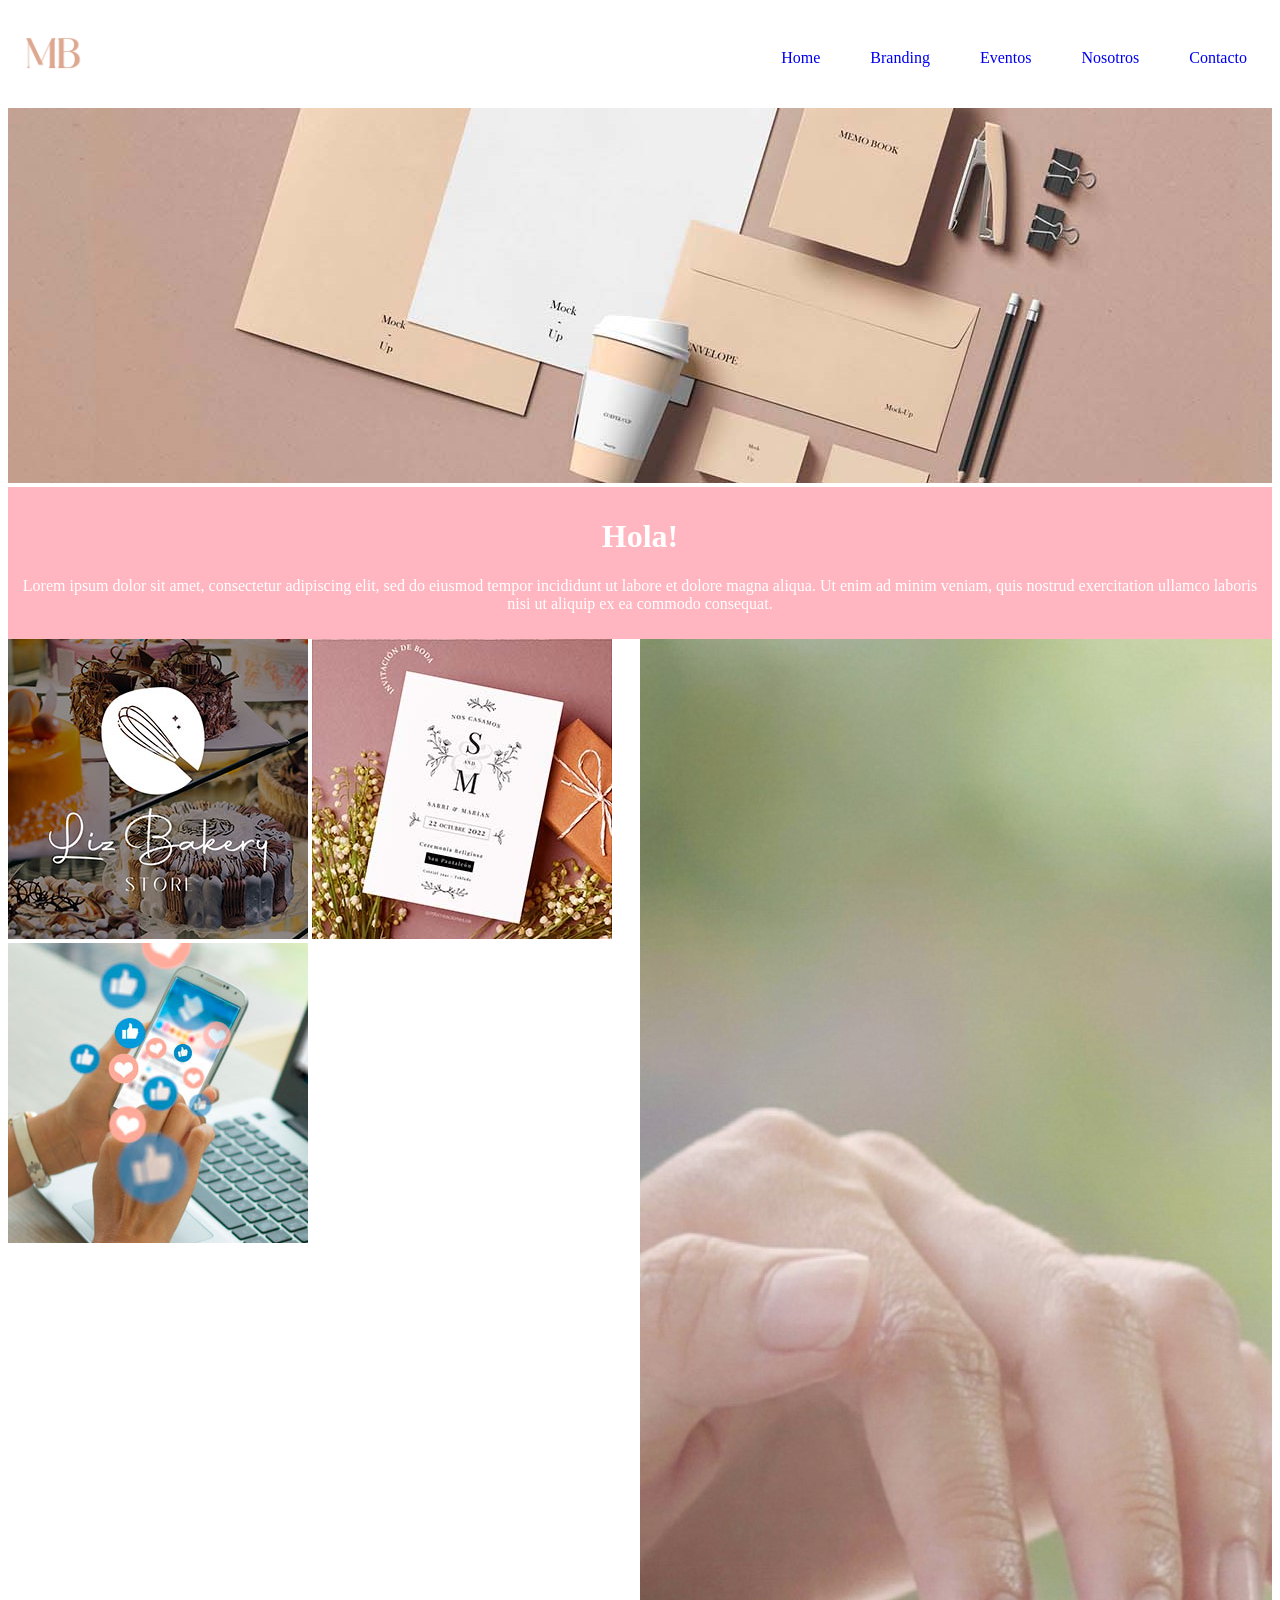
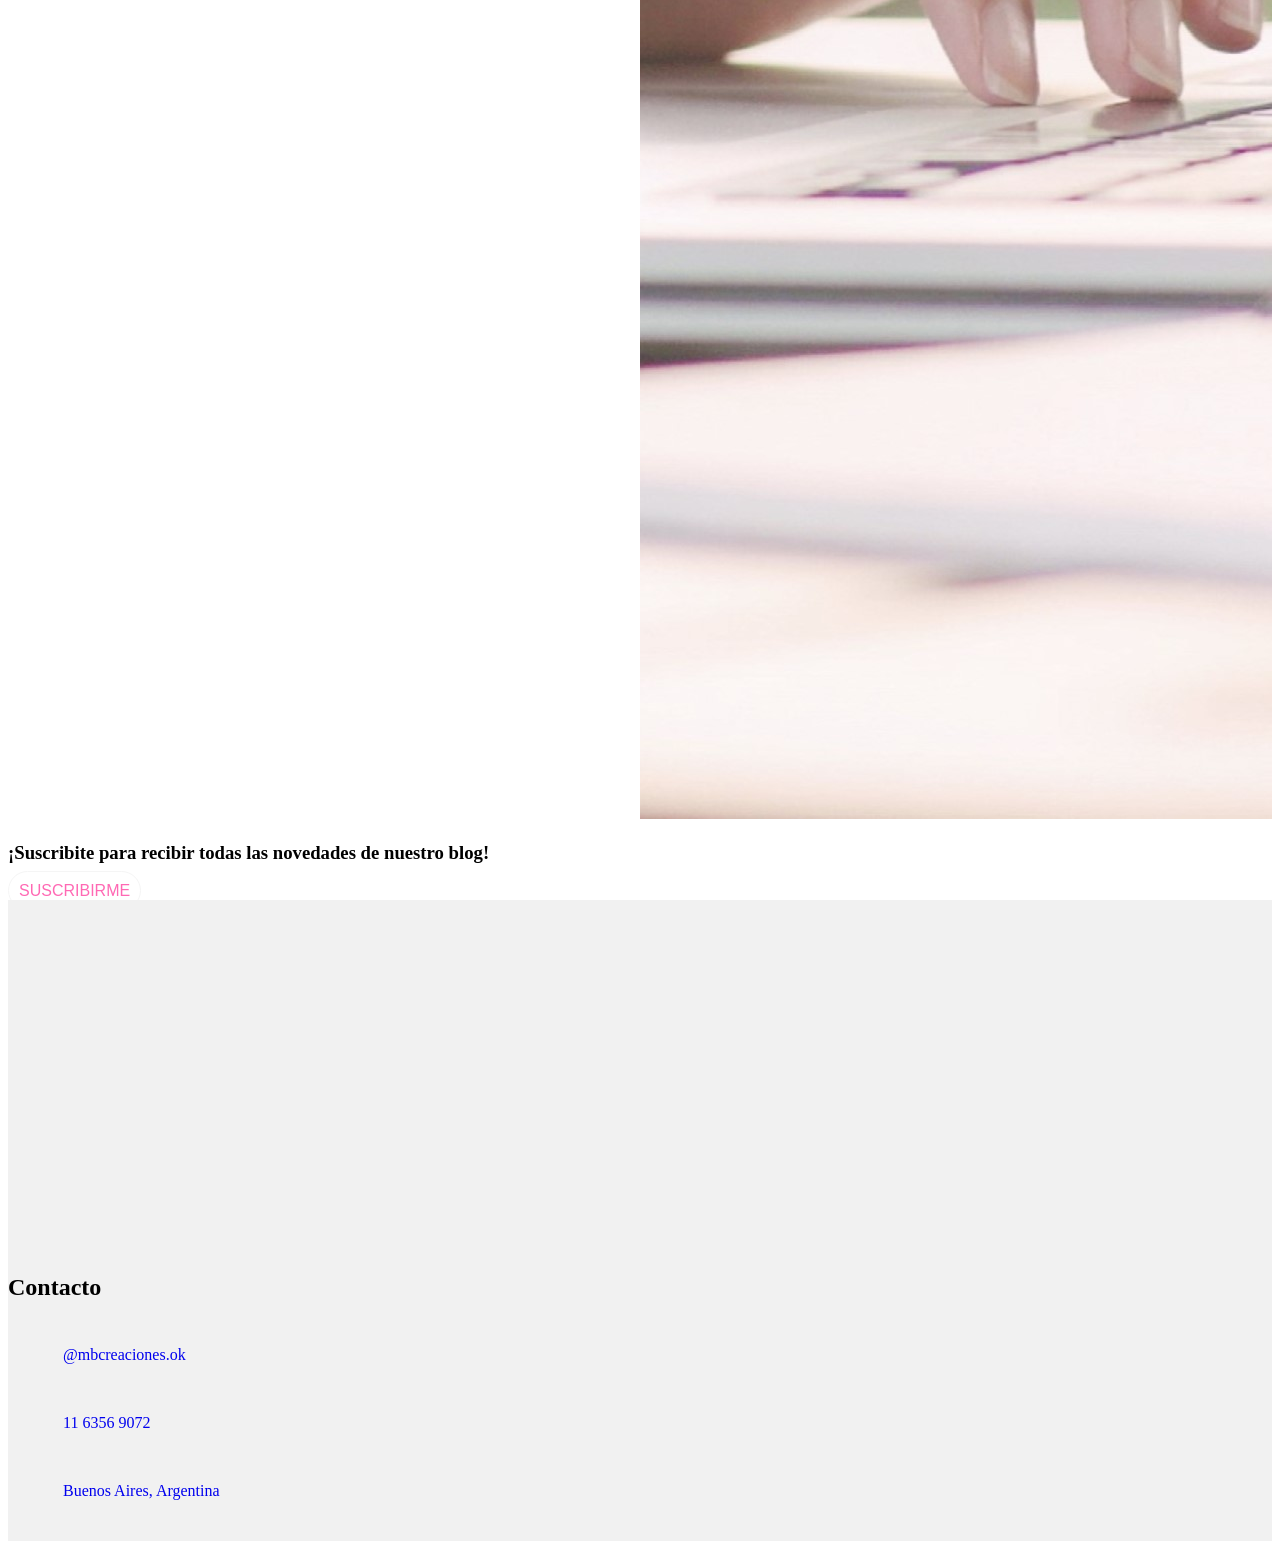
<file: index.html>
<!DOCTYPE html>
<html lang=es>
<head> 
	<meta charset="utf-8">
	<meta name="viewport" content="width=device-width, initial-scale=1">
	<meta name="keywords" content="Diseño Grafico Papeleria Branding Eventos">
	<meta name="description" content="En MB Creaciones realizamos diseño gráfico para emprendedores y eventos. Nuestros diseños son personalizados y unicos.">
	<!--CSS-->
	<link rel="stylesheet" href="css/estilos.css"/>
	<title>MB Creaciones</title>
</head>
<body>
	<!--DIV PADRE-->
	<div class="gridContainer border">
		<!--LOGO + NAV-->
	<header class=border>
		<div class=logo>
			<img src="assets/logo.png"width="70" height="70"></img>
		</div>
		<nav>
		<ul class="listadoMenu tipografiaSitio">
	        <li><a href=index.html>Home</a></li>
	        <li><a href=pages/branding.html>Branding</a></li>
			<li><a href=pages/eventos.html>Eventos</a></li>
			<li><a href=pages/nosotros.html>Nosotros</a></li>
			<li><a href=pages/contacto.html>Contacto</a></li>
		</ul>
		</nav>
	</header>
	
		<!--CIERRE LOGO + NAVv-->
		<!--IMAGEN PORTADA-->
		<div class="imagenPortada border">
			<img src="assets/portada.jpg" alt=Portada></img>
		</div>
		<!-- CIERRE IMAGEN PORTADA-->
		<!-- TEXTO BIENVENIDA -->
		<div class="textoBienvenida border">

			<h1> Hola!</h1>
			<p>Lorem ipsum dolor sit amet, consectetur adipiscing elit, sed do eiusmod tempor incididunt ut labore et dolore magna aliqua. Ut enim ad minim veniam, quis nostrud exercitation ullamco laboris nisi ut aliquip ex ea commodo consequat.</p>
		</div>
		<!-- CIERRE TEXTO BIENVENIDA -->
		<!-- SECCIONES -->
		<nav class="secciones border">
			<img class=imagenBranding src="assets/branding.jpg" alt=branding></img>
			<img class=imagenInvitaciones src="assets/invitacion.jpg" alt=invitaciones></img>
			<img class=imagenSocialMedia src="assets/socialmedia.jpg" alt=socialmedia></img>
		</nav>
		<!--CIERRE SECCIONES -->
		<!--BLOG-->
		<div class="blogImagen border">
			<img class=blogImagen src="assets/blog.jpg"></img>
		</div>
		<div class="blogTexto border">
			<h3> ¡Suscribite para recibir todas las novedades de nuestro blog!</h3> 
			<form><a class=boton href="#">Suscribirme</a></form>
		</div>

		<!--CIERRE BLOG-->
		<!--FOOTER-->
		<footer class=border>
			<div>
				<iframe src="https://snapwidget.com/embed/1005037" class="snapwidget-widget" allowtransparency="true" frameborder="0" scrolling="no" style="border:none; overflow:hidden; width:100%; height:350px"> </iframe>
			</div>
		<div>
	<h2>Contacto</h2>
	<ul class=footerEdition>
		<li><a href="#">@mbcreaciones.ok</a></li>
        <li><a href="#">11 6356 9072</a></li>
        <li><a href="#">Buenos Aires, Argentina</a></li>
     </div>

		</footer>
		<!--CIERRE FOOTER-->
</div>
    <!--CIERRE DIV PADRE-->
</body>
</html>
</file>
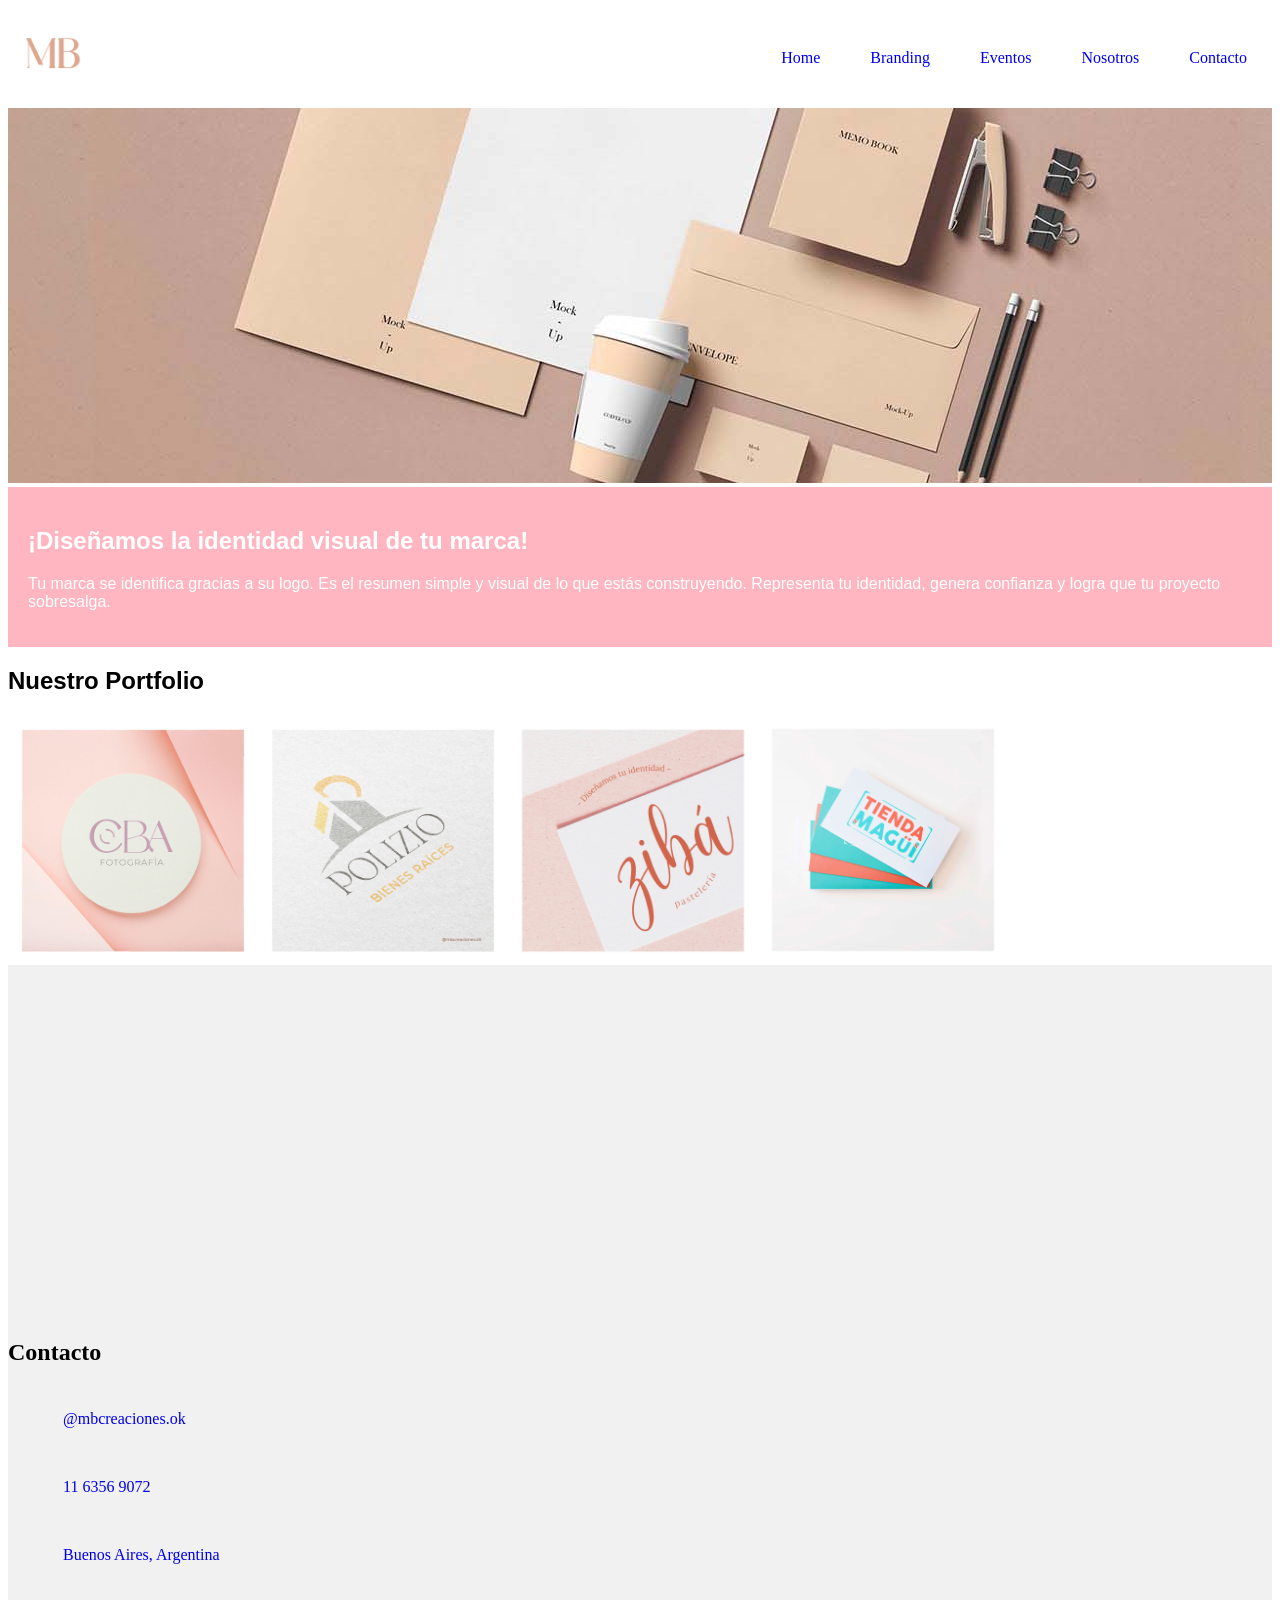
<file: pages/branding.html>
<!DOCTYPE html>
<html lang=es>
<head> 
	<meta charset="utf-8">
	<meta name="viewport" content="width=device-width, initial-scale=1">
	<meta name="keywords" content="Diseño Grafico Papeleria Branding Eventos">
	<meta name="description" content="En MB Creaciones realizamos diseño gráfico para emprendedores y eventos. Nuestros diseños son personalizados y unicos.">
	<!--MI CSS-->
	<link rel="stylesheet" href="../css/estilos.css"/>
	<title>MB Creaciones</title>
</head>
<body>
	<!--DIV PADRE-->
	<div class="gridBranding border">
		<!--LOGO + NAV-->
	<header class=border>
		<div class=logo>
			<img src="../assets/logo.png"width="70" height="70"></img>
		</div>
		<nav>
		<ul class="listadoMenu tipografiaSitio">
	        <li><a href=../index.html>Home</a></li>
	        <li><a href=branding.html>Branding</a></li>
			<li><a href=eventos.html>Eventos</a></li>
			<li><a href=nosotros.html>Nosotros</a></li>
			<li><a href=contacto.html>Contacto</a></li>
		</ul>
		</nav>
	</header>
		<!--CIERRE LOGO + NAVv-->
		<!--IMAGEN PORTADA-->
		<div class="imagenPortada border">
			<img src="../assets/portada.jpg" alt=Portada></img>
		</div>
		<!-- CIERRE IMAGEN PORTADA-->
		<!--BRANDING-->
<div class= textoBranding>
	<h2>¡Diseñamos la identidad visual de tu marca!</h2>
	<p> Tu marca se identifica gracias a su logo. Es el resumen simple y visual de lo que estás construyendo. Representa tu identidad, genera confianza y logra que tu proyecto sobresalga.</p>
</div>
<br>
<div class=tipografiaPortfolio>
	<h2>Nuestro Portfolio</h2>
</div>
<br>
<div class=imagenesPortfolio>
	<img src="../assets/logo1.jpg"width="250" height="250"></img>
	<img src="../assets/logo2.jpg"width="250" height="250"></img>
	<img src="../assets/logo3.jpg"width="250" height="250"></img>
	<img src="../assets/logo4.jpg"width="250" height="250"></img>
</div>
		<!--CIERRE FORMULARIO CONTACTO-->
		<hr>
		<!--FOOTER-->
		<footer class=border>
			<div>
				<iframe src="https://snapwidget.com/embed/1005037" class="snapwidget-widget" allowtransparency="true" frameborder="0" scrolling="no" style="border:none; overflow:hidden; width:100%; height:350px"> </iframe>
			</div>
		<div>
	<h2>Contacto</h2>
	<ul class=footerEdition>
		<li><a href="#">@mbcreaciones.ok</a></li>
        <li><a href="#">11 6356 9072</a></li>
        <li><a href="#">Buenos Aires, Argentina</a></li>
     </div>

		</footer>
		<!--CIERRE FOOTER-->
</div>
    <!--CIERRE DIV PADRE-->
</body>
</file>
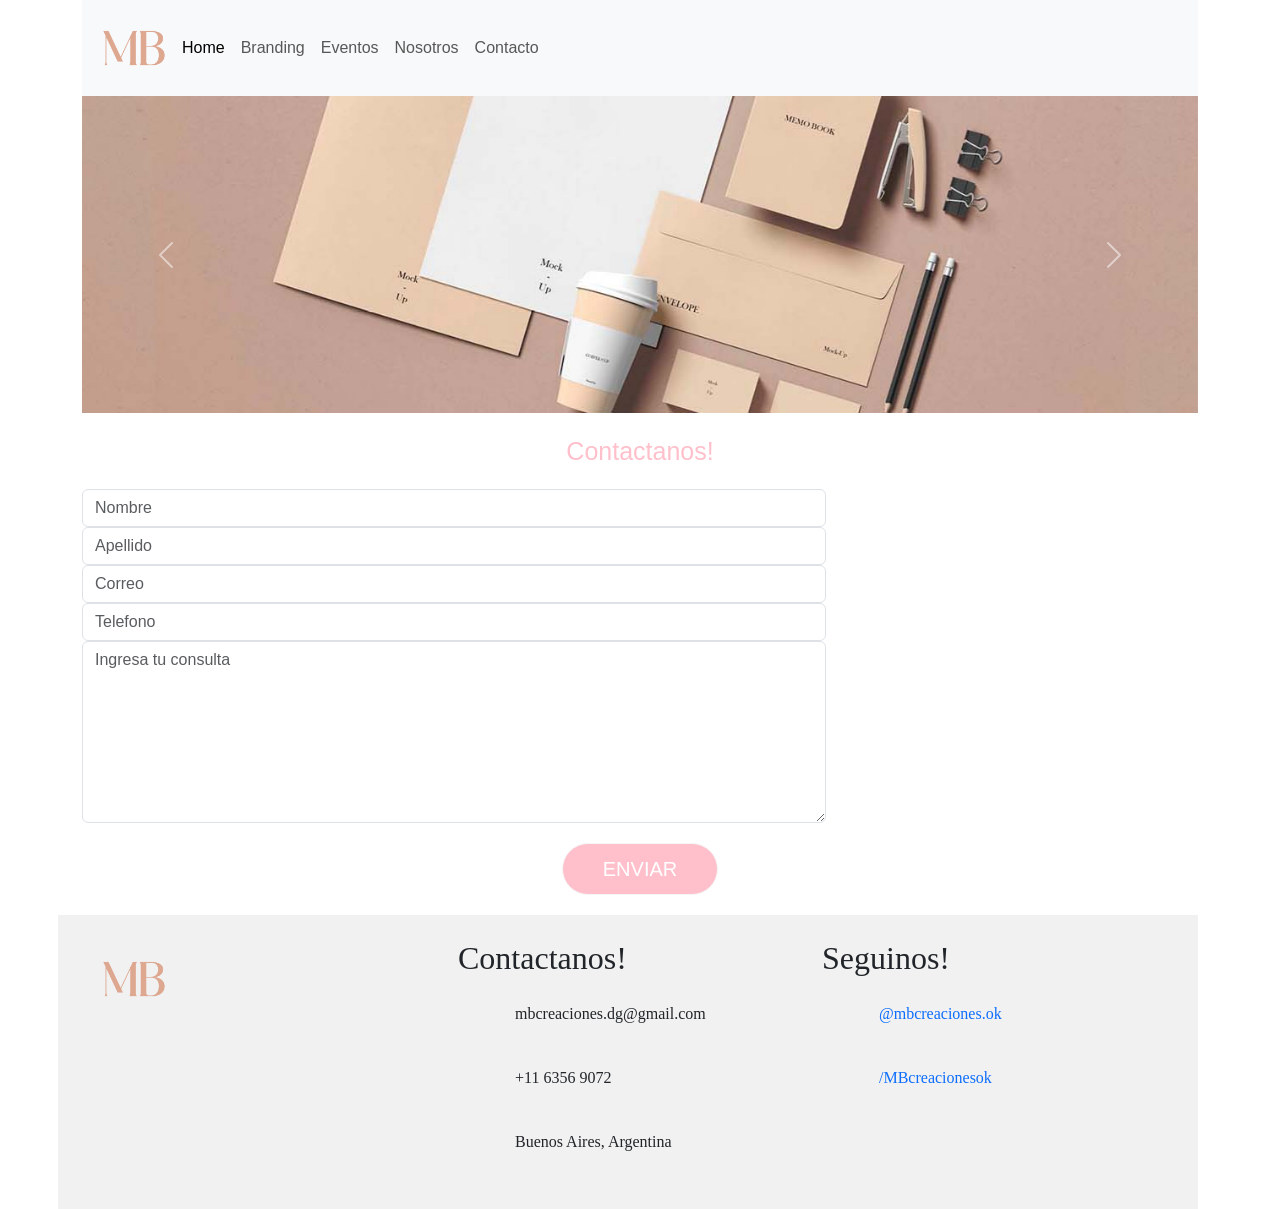
<file: pages/contacto.html>
<!DOCTYPE html>
<html lang=es>
<head> 
	<meta charset="utf-8">
	<meta name="viewport" content="width=device-width, initial-scale=1">
	<!--CSS BOOTSTRAP-->
    <link href="https://cdn.jsdelivr.net/npm/bootstrap@5.1.3/dist/css/bootstrap.min.css" rel="stylesheet" integrity="sha384-1BmE4kWBq78iYhFldvKuhfTAU6auU8tT94WrHftjDbrCEXSU1oBoqyl2QvZ6jIW3" crossorigin="anonymous">
	<!--MI CSS-->
	<link rel="stylesheet" href="../css/estilos.css"/>
	<title>MB Creaciones</title>
</head>

<body>
	<!-- CONTAINER: ROW (INFINITAS) - COL (12)-->
	<div class="container tipografias">
		<!--LOGO+NAV-->
		<header class=row>
			<div class="col-12 col-lg-12">
				<nav class="navbar navbar-expand-lg navbar-light bg-light">
                <div class="container-fluid">
                <img src="../assets/logo.png" width="80"></img>
                <button class="navbar-toggler" type="button" data-bs-toggle="collapse" data-bs-target="#navbarNavAltMarkup" aria-controls="navbarNavAltMarkup" aria-expanded="false" aria-label="Toggle navigation">
                <span class="navbar-toggler-icon"></span>
                </button>
                <div class="collapse navbar-collapse" id="navbarNavAltMarkup">
                <div class="navbar-nav">
                <a class="nav-link active" aria-current="page" href="../index.html">Home</a>
                <a class="nav-link" href="branding.html">Branding</a>
                <a class="nav-link" href="eventos.html">Eventos</a>
                <a class="nav-link" href="nosotros.html">Nosotros</a>
                <a class="nav-link" href="contacto.html">Contacto</a>
                </div> </div> </div>
                </nav>	
			</div>
		</header>
		<!--CARROUSEL-->
		<div class=row>
			<div class="col-12 col-lg-12">
				<div id="carouselExampleFade" class="carousel slide carousel-fade" data-bs-ride="carousel">
                <div class="carousel-inner">
                <div class="carousel-item active">
                <img src="../assets/portada.jpg" class="d-block w-100" alt="papelería">
                </div>
                <div class="carousel-item">
                <img src="../assets/portada2.jpg" class="d-block w-100" alt="papelería">
                </div>
                <div class="carousel-item">
                <img src="../assets/portada3.jpg" class="d-block w-100" alt="papelería">
                </div>
                </div>
                <button class="carousel-control-prev" type="button" data-bs-target="#carouselExampleFade" data-bs-slide="prev">
                <span class="carousel-control-prev-icon" aria-hidden="true"></span>
                <span class="visually-hidden">Previous</span>
                </button>
                <button class="carousel-control-next" type="button" data-bs-target="#carouselExampleFade" data-bs-slide="next">
                <span class="carousel-control-next-icon" aria-hidden="true"></span>
                <span class="visually-hidden">Next</span>
                </button>
            </div>
		</div> 

	<!--AGREGANDO FORMULARIO CONTACTO-->
	
<div class="container containerContacto">
    <div class="row">
        <div class="col-md-12">
            <div class="well well-sm">
                <form class="form-horizontal" method="post">
                    <fieldset>
                        <legend class="text-center header" id="textoContacto">Contactanos!</legend>

                        <div class="form-group">
                            <div class="col-md-8">
                                <input id="fname" name="name" type="text" placeholder="Nombre" class="form-control">
                            </div>
                        </div>
                        <div class="form-group">
                            <div class="col-md-8">
                                <input id="lname" name="name" type="text" placeholder="Apellido" class="form-control">
                            </div>
                        </div>

                        <div class="form-group">
                            <div class="col-md-8">
                                <input id="email" name="email" type="text" placeholder="Correo" class="form-control">
                            </div>
                        </div>

                        <div class="form-group">
                            <div class="col-md-8">
                                <input id="phone" name="phone" type="text" placeholder="Telefono" class="form-control">
                            </div>
                        </div>

                        <div class="form-group">
                            <div class="col-md-8">
                                <textarea class="form-control" id="message" name="message" placeholder="Ingresa tu consulta" rows="7"></textarea>
                            </div>
                        </div>

                        <div class="form-group">
                            <div class="col-md-12 text-center">
                                <button type="submit" class="btn btn-primary btn-lg" id="btn">Enviar</button>
                            </div>
                        </div>
                    </fieldset>
                </form>
            </div>
        </div>
    </div>
</div>


<br>
<!-- FOOTER-->

		<footer class="row overFlow cssFooter p-4">
			<!--LOGO-->
			<div class="col-12 col-lg-4">
			<img src="../assets/logo.png" width="80"></img>
			</div>
			<!--Información de contacto-->
			<div class="col-12 col-lg-4">
			<h2>Contactanos!</h2>
			<ul class=cssUl1>
				<li><a>mbcreaciones.dg@gmail.com</a></li>
				<li><a>+11 6356 9072</a></li>
				<li><a>Buenos Aires, Argentina</a></li>
			</div>
			<div class="col-12 col-lg-4">
			
			<h2>Seguinos!</h2>
			<ul class=cssUl2>
				<li><a href="#">@mbcreaciones.ok</a></li>
				<li><a href="#">/MBcreacionesok</a></li>
			</div>
		</footer>
	</div>
	<!--JS BOOTSTRAP-->
	<script src="https://cdn.jsdelivr.net/npm/bootstrap@5.1.3/dist/js/bootstrap.bundle.min.js" integrity="sha384-ka7Sk0Gln4gmtz2MlQnikT1wXgYsOg+OMhuP+IlRH9sENBO0LRn5q+8nbTov4+1p" crossorigin="anonymous">
	</script>
</body>
</html>
</file>
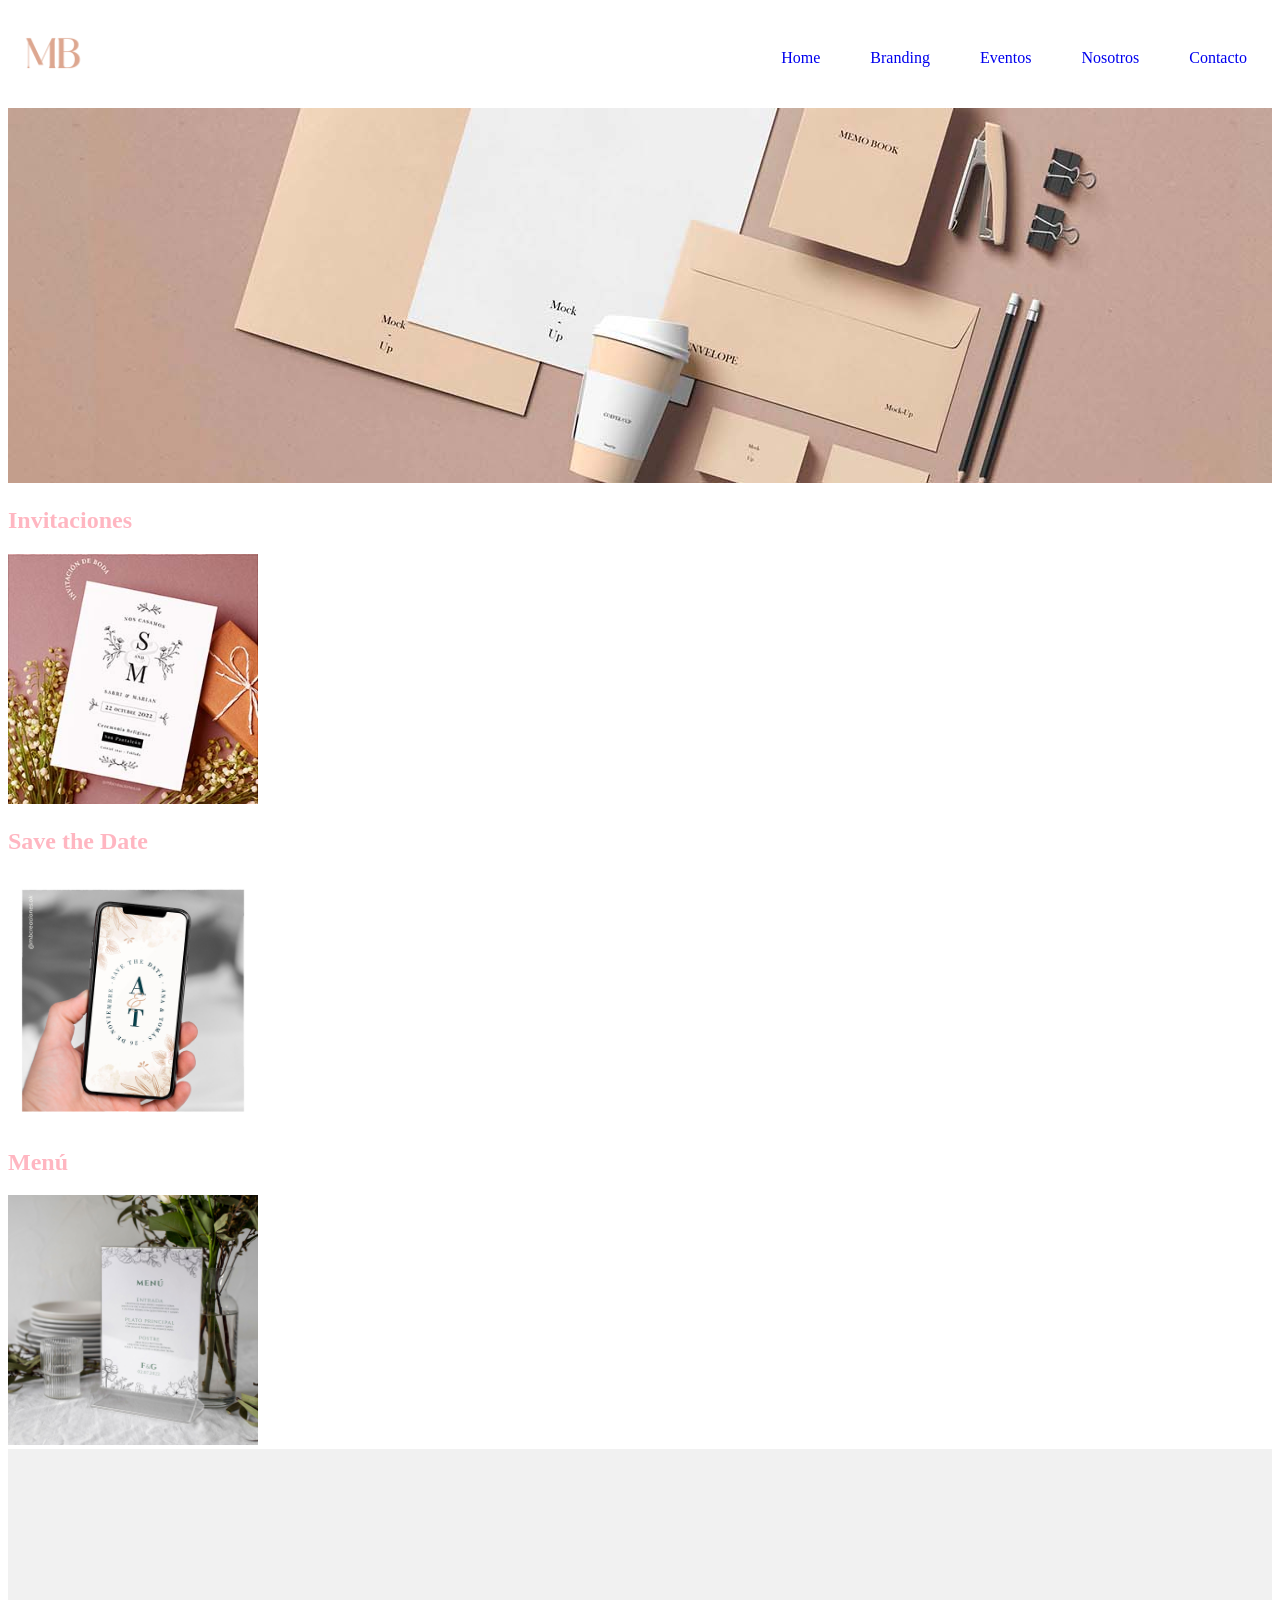
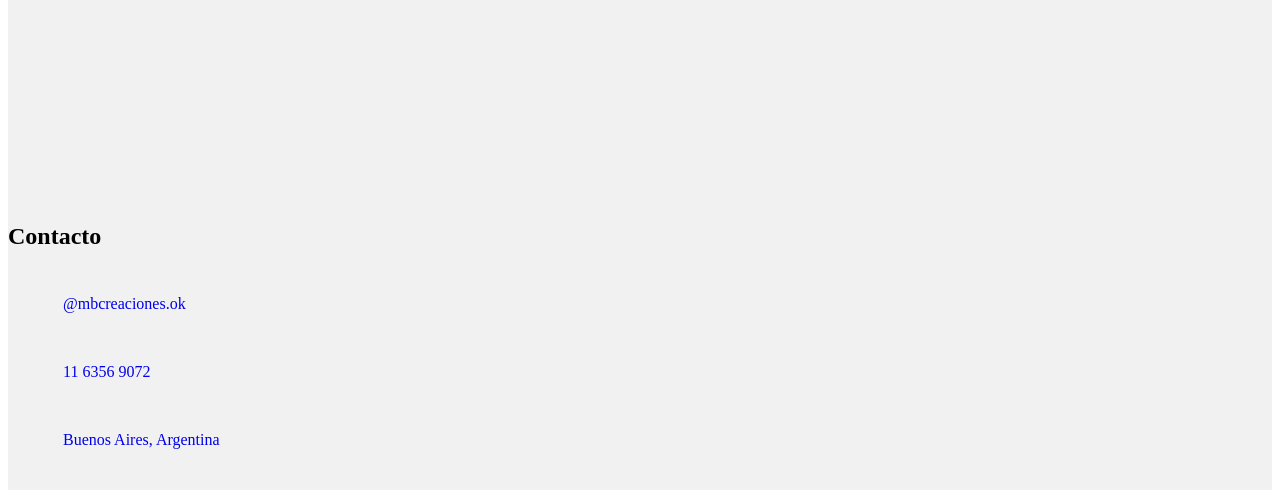
<file: pages/eventos.html>
<!DOCTYPE html>
<html lang=es>
<head> 
	<meta charset="utf-8">
	<meta name="viewport" content="width=device-width, initial-scale=1">
    <meta name="keywords" content="Diseño Grafico Papeleria Branding Eventos">
    <meta name="description" content="En MB Creaciones realizamos diseño gráfico para emprendedores y eventos. Nuestros diseños son personalizados y unicos.">
	<!--CSS-->
	<link rel="stylesheet" href="../css/estilos.css"/>
	<title>MB Creaciones</title>
</head>

<body>
	<!--DIV PADRE-->
	<div class="gridEventos border">
		<!--LOGO + NAV-->
	<header class=border>
		<div class=logo>
			<img src="../assets/logo.png"width="70" height="70"></img>
		</div>
		<nav>
		<ul class="listadoMenu tipografiaSitio">
	        <li><a href=../index.html>Home</a></li>
	        <li><a href=branding.html>Branding</a></li>
			<li><a href=eventos.html>Eventos</a></li>
			<li><a href=nosotros.html>Nosotros</a></li>
			<li><a href=contacto.html>Contacto</a></li>
		</ul>
		</nav>
	</header>
		<!--CIERRE LOGO + NAVv-->
		<!--IMAGEN PORTADA-->
		<div class="imagenPortada border">
			<img src="../assets/portada.jpg" alt=Portada></img>
		</div>
		<!-- CIERRE IMAGEN PORTADA-->
		<!--EVENTOS-->
<section class=eventosImagenes>
<nav>
	<h2>Invitaciones</h2>
	<img src="../assets/invitacion.jpg"width="250" height="250"></img>
	<h2>Save the Date</h2>
	<img src="../assets/save.jpg"width="250" height="250"></img>
	<h2>Menú</h2>
	<img src="../assets/menu.jpg"width="250" height="250"></img>
</nav>
</section>
		<!--CIERRE EVENTOS-->
		<!--FOOTER-->
		<footer class=border>
			<div>
				<iframe src="https://snapwidget.com/embed/1005037" class="snapwidget-widget" allowtransparency="true" frameborder="0" scrolling="no" style="border:none; overflow:hidden; width:100%; height:350px"> </iframe>
			</div>
		<div>
	<h2>Contacto</h2>
	<ul class=footerEdition>
		<li><a href="#">@mbcreaciones.ok</a></li>
        <li><a href="#">11 6356 9072</a></li>
        <li><a href="#">Buenos Aires, Argentina</a></li>
     </div>

		</footer>
		<!--CIERRE FOOTER-->
</div>
    <!--CIERRE DIV PADRE-->
</body>
</file>
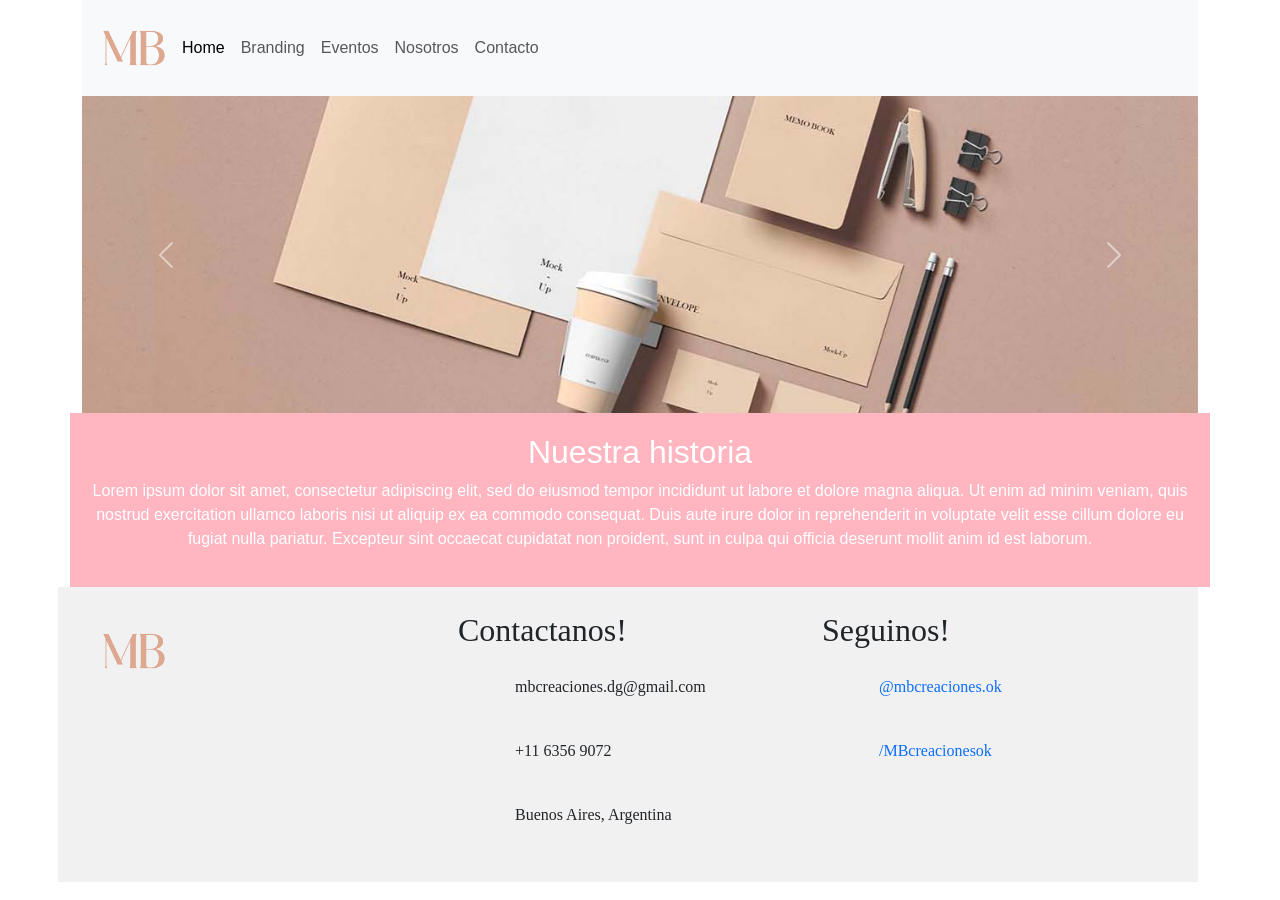
<file: pages/nosotros.html>
<!DOCTYPE html>
<html lang=es>
<head> 
	<meta charset="utf-8">
	<meta name="viewport" content="width=device-width, initial-scale=1">
	<!--CSS BOOTSTRAP-->
    <link href="https://cdn.jsdelivr.net/npm/bootstrap@5.1.3/dist/css/bootstrap.min.css" rel="stylesheet" integrity="sha384-1BmE4kWBq78iYhFldvKuhfTAU6auU8tT94WrHftjDbrCEXSU1oBoqyl2QvZ6jIW3" crossorigin="anonymous">
	<!--MI CSS-->
	<link rel="stylesheet" href="../css/estilos.css"/>
	<title>MB Creaciones</title>
</head>

<body>
	<!-- CONTAINER: ROW (INFINITAS) - COL (12)-->
	<div class="container tipografias">
		<!--LOGO+NAV-->
		<header class=row>
			<div class="col-12 col-lg-12">
				<nav class="navbar navbar-expand-lg navbar-light bg-light">
                <div class="container-fluid">
                <img src="../assets/logo.png" width="80"></img>
                <button class="navbar-toggler" type="button" data-bs-toggle="collapse" data-bs-target="#navbarNavAltMarkup" aria-controls="navbarNavAltMarkup" aria-expanded="false" aria-label="Toggle navigation">
                <span class="navbar-toggler-icon"></span>
                </button>
                <div class="collapse navbar-collapse" id="navbarNavAltMarkup">
                <div class="navbar-nav">
                <a class="nav-link active" aria-current="page" href="../index.html">Home</a>
                <a class="nav-link" href="branding.html">Branding</a>
                <a class="nav-link" href="eventos.html">Eventos</a>
                <a class="nav-link" href="nosotros.html">Nosotros</a>
                <a class="nav-link" href="contacto.html">Contacto</a>
                </div> </div> </div>
                </nav>	
			</div>
		</header>
		<!--CARROUSEL-->
		<div class=row>
			<div class="col-12 col-lg-12">
				<div id="carouselExampleFade" class="carousel slide carousel-fade" data-bs-ride="carousel">
                <div class="carousel-inner">
                <div class="carousel-item active">
                <img src="../assets/portada.jpg" class="d-block w-100" alt="papelería">
                </div>
                <div class="carousel-item">
                <img src="../assets/portada2.jpg" class="d-block w-100" alt="papelería">
                </div>
                <div class="carousel-item">
                <img src="../assets/portada3.jpg" class="d-block w-100" alt="papelería">
                </div>
                </div>
                <button class="carousel-control-prev" type="button" data-bs-target="#carouselExampleFade" data-bs-slide="prev">
                <span class="carousel-control-prev-icon" aria-hidden="true"></span>
                <span class="visually-hidden">Previous</span>
                </button>
                <button class="carousel-control-next" type="button" data-bs-target="#carouselExampleFade" data-bs-slide="next">
                <span class="carousel-control-next-icon" aria-hidden="true"></span>
                <span class="visually-hidden">Next</span>
                </button>
            </div>
		</div> 

	<!--AGREGANDO TEXTO NOSOTROS-->
<div class= textoNosotros>
    <h2>Nuestra historia</h2>
    <p> Lorem ipsum dolor sit amet, consectetur adipiscing elit, sed do eiusmod tempor incididunt ut labore et dolore magna aliqua. Ut enim ad minim veniam, quis nostrud exercitation ullamco laboris nisi ut aliquip ex ea commodo consequat. Duis aute irure dolor in reprehenderit in voluptate velit esse cillum dolore eu fugiat nulla pariatur. Excepteur sint occaecat cupidatat non proident, sunt in culpa qui officia deserunt mollit anim id est laborum.</p>
</div>
 <!--CIERRE NOSOTROS-->
	

<br>
<!-- FOOTER-->

		<footer class="row overFlow cssFooter p-4">
			<!--LOGO-->
			<div class="col-12 col-lg-4">
			<img src="../assets/logo.png" width="80"></img>
			</div>
			<!--Información de contacto-->
			<div class="col-12 col-lg-4">
			<h2>Contactanos!</h2>
			<ul class=cssUl1>
				<li><a>mbcreaciones.dg@gmail.com</a></li>
				<li><a>+11 6356 9072</a></li>
				<li><a>Buenos Aires, Argentina</a></li>
			</div>
			<div class="col-12 col-lg-4">
			
			<h2>Seguinos!</h2>
			<ul class=cssUl2>
				<li><a href="#">@mbcreaciones.ok</a></li>
				<li><a href="#">/MBcreacionesok</a></li>
			</div>
		</footer>
	</div>
	<!--JS BOOTSTRAP-->
	<script src="https://cdn.jsdelivr.net/npm/bootstrap@5.1.3/dist/js/bootstrap.bundle.min.js" integrity="sha384-ka7Sk0Gln4gmtz2MlQnikT1wXgYsOg+OMhuP+IlRH9sENBO0LRn5q+8nbTov4+1p" crossorigin="anonymous">
	</script>
</body>
</html>
</file>
<file: css/estilos.css>
@charset "UTF-8";
/*GRID*/
.gridContainer {
  display: grid;
  grid-template-columns: 50% 50%;
  grid-template-rows: auto auto auto auto auto auto;
  overflow: hidden;
  grid-template-areas: "header header" "imagenPortada imagenPortada" "textoBienvenida textoBienvenida" "secciones secciones" "blogImagen blogTexto" "footer footer"; }

header {
  grid-area: header;
  display: flex;
  background-color: white;
  position: static;
  border: lightpink 1px; }

.imagenPortada {
  grid-area: imagenPortada; }

.textoBienvenida {
  grid-area: textoBienvenida;
  font-family: montserrat; }

footer {
  grid-area: footer;
  font-family: montserrat;
  background-color: #f1f1f1; }

/* GRID BRANDING*/
.gridBranding {
  display: grid;
  grid-template-columns: 50% 50%;
  grid-template-rows: auto auto auto auto auto auto;
  overflow: hidden;
  grid-template-areas: "header header" "imagenPortada imagenPortada" "textoBranding textoBranding" "tipografiaPortfolio tipografiaPortfolio" "imagenesPortfolio imagenesPortfolio" "footer footer"; }

.textoBranding {
  grid-template-areas: textoBranding;
  grid-area: textoBranding;
  font-family: montserrat,sans-serif;
  background-color: lightpink;
  color: white;
  padding: 20px; }

.tipografiaPortfolio {
  grid-template-areas: tipografiaPortfolio;
  grid-area: tipografiaPortfolio;
  font-family: montserrat,sans-serif; }

.imagenesPortfolio {
  grid-template-areas: imagenesPortfolio;
  grid-area: imagenesPortfolio;
  display: flex;
  flex-direction: row;
  justify-content: flex-start; }

/*GRID MENU*/
.gridEventos {
  display: grid;
  grid-template-columns: 50% 50%;
  grid-template-rows: auto auto auto auto auto;
  overflow: hidden;
  grid-template-areas: "header header" "imagenPortada imagenPortada" "eventosImagenes eventosImagenes" "footer footer"; }

.eventosImagenes {
  grid-template-areas: eventosImagenes;
  display: flex;
  flex-direction: row;
  justify-content: flex-start;
  font-family: montserrat;
  color: lightpink; }

/*GRID EVENTOS*/
.gridEventos {
  display: grid;
  grid-template-columns: 50% 50%;
  grid-template-rows: auto auto auto auto auto;
  overflow: hidden;
  grid-template-areas: "header header" "imagenPortada imagenPortada" "eventosImagenes eventosImagenes" "footer footer"; }

.eventosImagenes {
  grid-template-areas: eventosImagenes;
  display: flex;
  flex-direction: row;
  justify-content: flex-start;
  font-family: montserrat;
  color: lightpink; }

/*HEADER*/
.tipografiaSitio {
  font-family: Montserrat; }

li {
  list-style-type: none;
  padding: 15px;
  margin: 10px; }

a {
  text-decoration: none; }

nav {
  width: 100%; }

.logo {
  margin: 10px; }

.listadoMenu {
  display: flex;
  flex-direction: row;
  justify-content: flex-end; }

.imagenPortada {
  width: 100%; }

.textoBienvenida {
  text-align: center;
  padding: 10px;
  background-color: lightpink;
  color: white; }

/*BLOG*/
.boton {
  border: 1px solid whitesmoke;
  /*anchura, estilo y color borde*/
  padding: 10px;
  /*espacio alrededor texto*/
  background-color: white;
  /*color botón*/
  color: hotpink;
  /*color texto*/
  text-decoration: none;
  /*decoración texto*/
  text-transform: uppercase;
  /*capitalización texto*/
  font-family: 'Montserrat', sans-serif;
  /*tipografía texto*/
  border-radius: 50px;
  /*bordes redondos*/ }

/*FOOTER*/
.footerEdition {
  display: flex;
  flex-direction: column;
  justify-content: flex-start;
  padding-left: 30px; }

.tipografias {
  font-family: montserrat, sans-serif; }

.overFlow {
  overflow: hidden; }

.cssUl1 {
  list-style: none; }

.cssUl2 {
  list-style: none; }

@media only screen and (max-width: 768px) {
  .cssFooter {
    font-size: 14px;
    text-decoration: none; } }

@media only screen and (max-width: 768px) {
  body .gridContainer {
    display: grid;
    grid-template-areas: "header" "imagenPortada" "textoBienvenida" "secciones" "blogImagen" "blogTexto" "formularioContacto" "footer";
    grid-template-columns: 100%;
    grid-template-rows: auto auto auto auto auto auto auto; }
  /*DESIGNANDO AREAS*/
  header {
    flex-direction: column;
    grid-template-areas: header; }
  .imagenPortada {
    grid-template-areas: imagenPortada;
    grid-area: imagenPortada; }
  .textoBienvenida {
    grid-template-areas: textoBienvenida;
    grid-area: textoBienvenida; }
  .secciones {
    grid-area: secciones;
    display: flex;
    flex-direction: column;
    justify-content: flex-start; }
  .blogImagen {
    grid-area: blogImagen;
    grid-template-areas: blogImagen; }
  .blogTexto {
    grid-area: blogTexto;
    grid-template-areas: blogTexto; }
  .listadoMenu {
    flex-direction: column;
    justify-content: flex-start; }
  img {
    max-width: 100%; }
  .blogTexto {
    padding-left: 30px;
    padding-top: 50px;
    padding-bottom: 50px; } }

/*TABLET*/
@media only screen and (min-min-width: 769px) and (max-width: 1023px) {
  body .gridContainer {
    display: grid;
    grid-template-areas: "header" "imagenPortada" "textoBienvenida" "secciones" "blogImagen" "blogTexto" "formularioContacto" "footer";
    grid-template-columns: 100%;
    grid-template-rows: auto auto auto auto auto auto auto; }
  header {
    flex-direction: column;
    grid-template-areas: header; }
  .imagenPortada {
    grid-template-areas: imagenPortada;
    grid-area: imagenPortada; }
  .textoBienvenida {
    grid-template-areas: textoBienvenida;
    grid-area: textoBienvenida; }
  .secciones {
    grid-area: secciones;
    display: flex;
    flex-direction: column;
    justify-content: flex-start; }
  .blogImagen {
    grid-area: blogImagen;
    grid-template-areas: blogImagen; }
  .blogTexto {
    grid-area: blogTexto;
    grid-template-areas: blogTexto; }
  .listadoMenu {
    flex-direction: column;
    justify-content: flex-start; } }

#textoContacto {
  color: pink;
  font-size: 25px;
  padding-top: 20px;
  padding-bottom: 10px;
  text-align: left; }

#btn {
  border: 1px solid whitesmoke;
  /*anchura, estilo y color borde*/
  padding: 10px;
  /*espacio alrededor texto*/
  background-color: pink;
  /*color botón*/
  color: white;
  /*color texto*/
  text-decoration: none;
  /*decoración texto*/
  text-transform: uppercase;
  /*capitalización texto*/
  font-family: 'Montserrat', sans-serif;
  /*tipografía texto*/
  border-radius: 30px;
  /*bordes redondos*/
  margin-bottom: 20px;
  margin-top: 20px;
  padding-top: 10px;
  padding-bottom: 10px;
  padding-left: 40px;
  padding-right: 40px; }

#containerContacto {
  margin-bottom: 20px; }

/*NOSOTROS*/
/*GRID NOSOTROS*/
.gridNosotros {
  display: grid;
  grid-template-columns: 50% 50%;
  grid-template-rows: auto auto auto auto;
  overflow: hidden;
  grid-template-areas: "header header" "imagenPortada imagenPortada" "textoNosotros textoNosotros" "footer footer"; }

.textoNosotros {
  grid-template-areas: textoNosotros;
  font-family: montserrat,sans-serif;
  background-color: lightpink;
  color: white;
  padding: 20px;
  text-align: center;
  grid-area: textoNosotros; }
</file>
